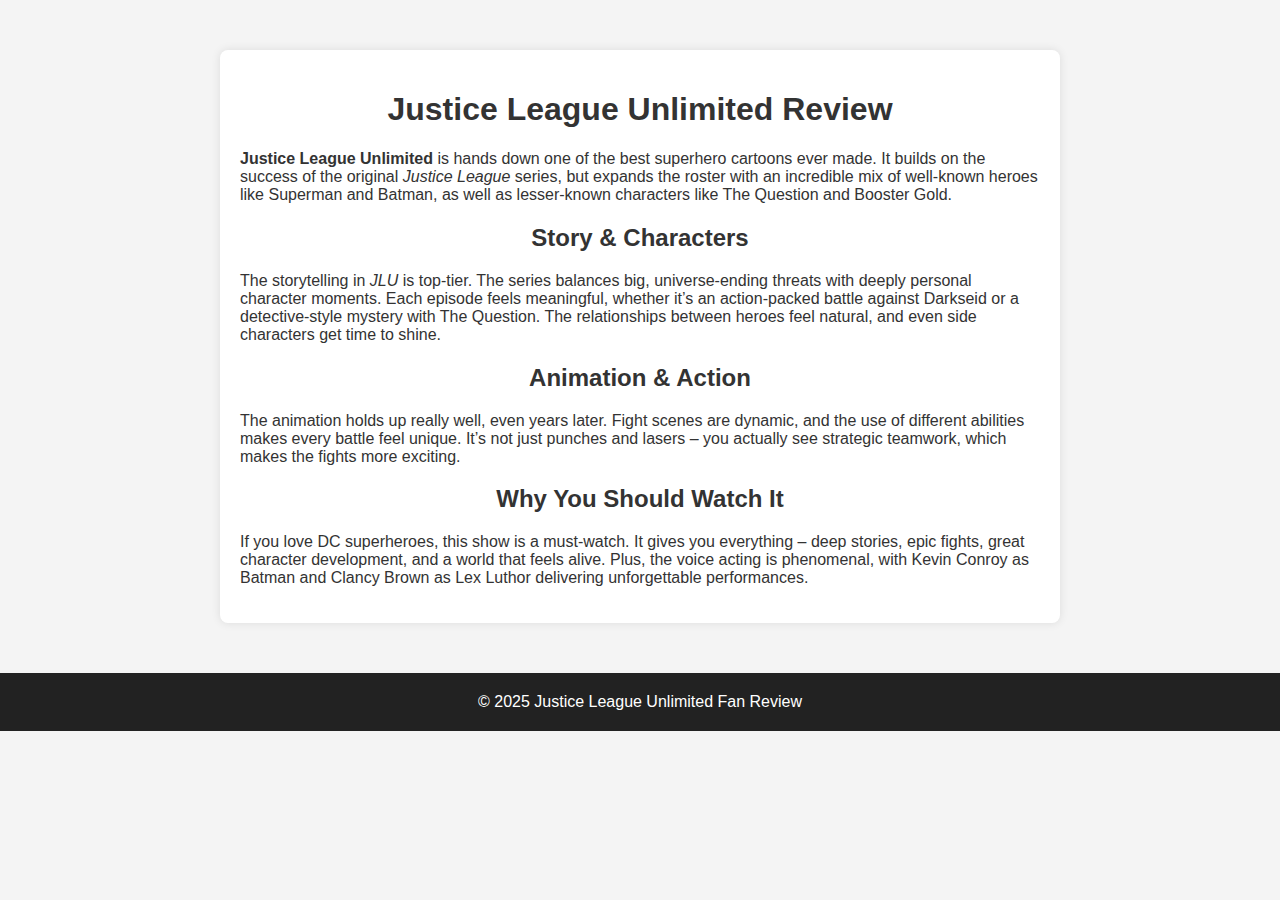
<file: Articel 1.html>
<!DOCTYPE html>
<html lang="en">
<head>
    <meta charset="UTF-8">
    <meta name="viewport" content="width=device-width, initial-scale=1.0">
    <title>Justice League Unlimited Review</title>
    <style>
        body {
            font-family: Arial, sans-serif;
            margin: 0;
            padding: 0;
            background-color: #f4f4f4;
            color: #333;
        }
        .container {
            max-width: 800px;
            margin: 50px auto;
            padding: 20px;
            background: white;
            box-shadow: 0 0 10px rgba(0, 0, 0, 0.1);
            border-radius: 8px;
        }
        h1, h2 {
            text-align: center;
        }
        .footer {
            text-align: center;
            padding: 20px;
            background: #222;
            color: white;
            margin-top: 40px;
        }
    </style>
</head>
<body>
    <div class="container">
        <h1>Justice League Unlimited Review</h1>
        <p><strong>Justice League Unlimited</strong> is hands down one of the best superhero cartoons ever made. It builds on the success of the original <em>Justice League</em> series, but expands the roster with an incredible mix of well-known heroes like Superman and Batman, as well as lesser-known characters like The Question and Booster Gold.</p>
        
        <h2>Story & Characters</h2>
        <p>The storytelling in <em>JLU</em> is top-tier. The series balances big, universe-ending threats with deeply personal character moments. Each episode feels meaningful, whether it’s an action-packed battle against Darkseid or a detective-style mystery with The Question. The relationships between heroes feel natural, and even side characters get time to shine.</p>
        
        <h2>Animation & Action</h2>
        <p>The animation holds up really well, even years later. Fight scenes are dynamic, and the use of different abilities makes every battle feel unique. It’s not just punches and lasers – you actually see strategic teamwork, which makes the fights more exciting.</p>
        
        <h2>Why You Should Watch It</h2>
        <p>If you love DC superheroes, this show is a must-watch. It gives you everything – deep stories, epic fights, great character development, and a world that feels alive. Plus, the voice acting is phenomenal, with Kevin Conroy as Batman and Clancy Brown as Lex Luthor delivering unforgettable performances.</p>
    </div>
    <div class="footer">&copy; 2025 Justice League Unlimited Fan Review</div>
</body>
</html>
</file>
